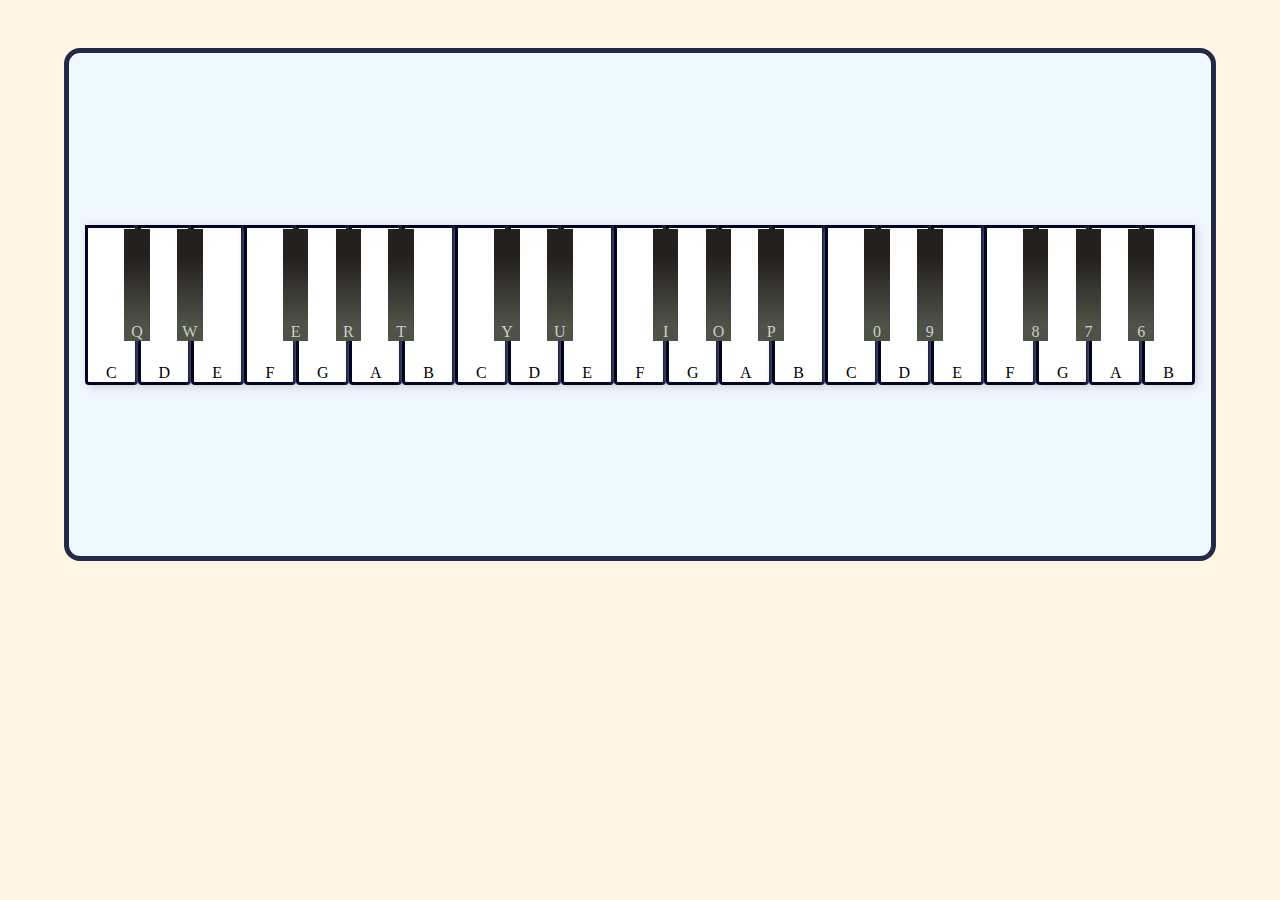
<file: index.html>
<!DOCTYPE html>
<html lang="en">

<head>
  <meta charset="UTF-8" />
  <meta http-equiv="X-UA-Compatible" content="IE=edge" />
  <meta name="viewport" content="width=device-width, initial-scale=1.0" />
  <link rel="stylesheet" href="style.css" />
  <title>Piano</title>
</head>

<body>
  <!-- White-keys -->

  <div class="piano-container">
    <div class="white-key key" id="one">C
      <div class="black-key black-1">
        <span>Q</span>
      </div>
    </div>
    <div class="white-key key" id="two">D
      <div class="black-key black-2">
         <span>W</span>
      </div>
    </div>

    <div class="white-key key" id="three">E</div>
    <div class="white-key key" id="four">F
      <div class="black-key black-3">
        <span>E</span>
      </div>
    </div>
    <div class="white-key key" id="five">G
      <div class="black-key black-4">
         <span>R</span>
      </div>
    </div>
    
    <div class="white-key key" id="six">A
      <div class="black-key black-5">
        <span>T</span>
      </div>
    </div>

    <div class="white-key key" id="seven">B</div>

    <div class="white-key key" id="eight">C
      <div class="black-key black-6">
        <span>Y</span>
      </div>
    </div>

    <div class="white-key key" id="nine">D
      <div class="black-key black-7">
        <span>U</span>
      </div>
    </div>

    <div class="white-key key" id="ten">E</div>

    <div class="white-key key" id="eleven">F
      <div class="black-key black-8">
        <span>I</span>
      </div>
    </div>

    <div class="white-key key" id="twelve">G
      <div class="black-key black-9">
        <span>O</span>
      </div>
    </div>
    <div class="white-key key" id="thirteen">A
      <div class="black-key  black-10">
         <span>P</span>
      </div>
    </div>
    <div class="white-key key" id="fourteen">B</div>
    <div class="white-key key" id="fifteen">C
      <div class="black-key black-11">
        <span>0</span>
      </div>
    </div>
    <div class="white-key key" id="sixteen">D
      <div class="black-key  black-12">
        <span>9</span>
      </div>
    </div>
    <div class="white-key key" id="seventeen">E</div>
    <div class="white-key key" id="eighteen">F
      <div class="black-key  black-13">
        <span>8</span>
      </div>
    </div>
    <div class="white-key key" id="nineteen">G
      <div class="black-key  black-14">
        <span>7</span>
      </div>
    </div>
    <div class="white-key key" id="twenty">A
      <div class="black-key black-15">
        <span>6</span>
      </div>
    </div>
    <div class="white-key key" id="twentyone">B</div>

    
  </div>

  <script src="./main.js"></script>
</body>

</html>
</file>
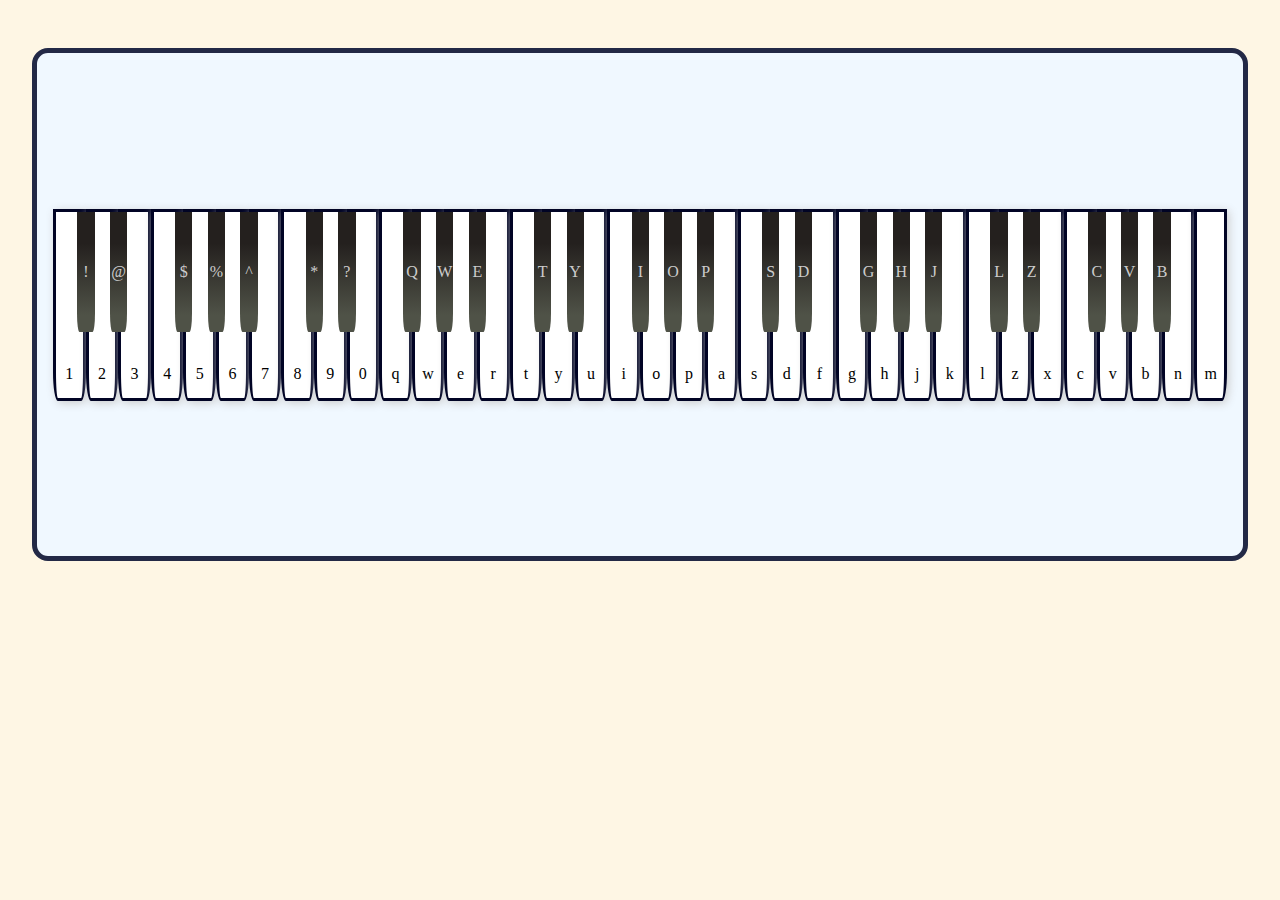
<file: Piano/index.html>
<!DOCTYPE html>
<html lang="en">

<head>
  <meta charset="UTF-8" />
  <meta http-equiv="X-UA-Compatible" content="IE=edge" />
  <meta name="viewport" content="width=device-width, initial-scale=1.0" />
  <link rel="stylesheet" href="style.css" />
  <title>Piano</title>
</head>

<body>
  <!-- White-keys -->

  <div class="piano-container">
    <div class="white-key key" >1
      <span class="black-key">!</span>
    </div>
    <div class="white-key key" >2
      <span class="black-key">@</span>
    </div>
    <div class="white-key key" >3
    </div>
    <div class="white-key key" >4
      <span class="black-key">$</span>
    </div>
    <div class="white-key key" >5
      <span class="black-key">%</span>
    </div>
    <div class="white-key key" >6
      <span class="black-key">^</span>
    </div>
    <div class="white-key key" >7
    </div>
    <div class="white-key key" >8
      <span class="black-key">*</span>
    </div>
    <div class="white-key key" >9
      <span class="black-key">?</span>
    </div>
    <div class="white-key key" >0
    </div>
    <div class="white-key key" >q
      <span class="black-key">Q</span>
    </div>

    <div class="white-key key" >w
      <span class="black-key">W</span>
    </div>
    <div class="white-key key" >e
      <span class="black-key">E</span>
    </div>
    <div class="white-key key" >r
    </div>
    <div class="white-key key" >t
      <span class="black-key">T</span>
    </div>
    <div class="white-key key" >y
      <span class="black-key">Y</span>
    </div>
    <div class="white-key key" >u
    </div>

    <div class="white-key key" >i
      <span class="black-key">I</span>
    </div>
    <div class="white-key key" >o
      <span class="black-key">O</span>
    </div>
    <div class="white-key key" >p
      <span class="black-key">P</span>
    </div>
    <div class="white-key key" >a
    </div>
    <div class="white-key key" >s
      <span class="black-key">S</span>
    </div>
    <div class="white-key key" >d
      <span class="black-key">D</span>
    </div>

    <div class="white-key key" >f
    </div>
    <div class="white-key key" >g
      <span class="black-key">G</span>
    </div>
    <div class="white-key key" >h
      <span class="black-key">H</span>
    </div>
    <div class="white-key key" >j
      <span class="black-key">J</span>
    </div>
    <div class="white-key key" >k
    </div>

    <div class="white-key key" >l
      <span class="black-key">L</span>
    </div>
    <div class="white-key key" >z
      <span class="black-key">Z</span>
    </div>
    <div class="white-key key" >x
    </div>
    <div class="white-key key" >c
      <span class="black-key">C</span>
    </div>
    <div class="white-key key" >v
      <span class="black-key">V</span>
    </div>
    <div class="white-key key" >b
      <span class="black-key">B</span>
    </div>
    <div class="white-key key" >n
    </div>
    <div class="white-key key" >m
    </div>



    <div class="tune">
      <!-- White Keys -->
      <audio src="./Sound/C2.wav"  data-key="1"></audio>
      <audio src="./Sound/D2.wav"  data-key="2"></audio>
      <audio src="./Sound/E2.wav"  data-key="3"></audio>
      <audio src="./Sound/F2.wav"  data-key="4"></audio>
      <audio src="./Sound/G2.wav"  data-key="5"></audio>
      <audio src="./Sound/A2.wav"  data-key="6"></audio>
      <audio src="./Sound/B2.wav"  data-key="7"></audio>
      <audio src="./Sound/C3.wav"  data-key="8"></audio>
      <audio src="./Sound/D3.wav"  data-key="9"></audio>
      <audio src="./Sound/E3.wav"  data-key="0"></audio>
      <audio src="./Sound/F3.wav"  data-key="q"></audio>
      <audio src="./Sound/G3.wav"  data-key="w"></audio>
      <audio src="./Sound/A3.wav"  data-key="e"></audio>
      <audio src="./Sound/B3.wav"  data-key="r"></audio>
      <audio src="./Sound/C4.wav"  data-key="t"></audio>
      <audio src="./Sound/D4.wav"  data-key="y"></audio>
      <audio src="./Sound/E4.wav"  data-key="u"></audio>
      <audio src="./Sound/F4.wav"  data-key="i"></audio>
      <audio src="./Sound/G4.wav"  data-key="o"></audio>
      <audio src="./Sound/A4.wav"  data-key="p"></audio>
      <audio src="./Sound/B4.wav"  data-key="a"></audio>
      <audio src="./Sound/C5.wav"  data-key="s"></audio>
      <audio src="./Sound/D5.wav"  data-key="d"></audio>
      <audio src="./Sound/E5.wav"  data-key="f"></audio>
      <audio src="./Sound/F5.wav"  data-key="g"></audio>
      <audio src="./Sound/G5.wav"  data-key="h"></audio>
      <audio src="./Sound/A5.wav"  data-key="j"></audio>
      <audio src="./Sound/B5.wav"  data-key="k"></audio>
      <audio src="./Sound/C6.wav"  data-key="l"></audio>
      <audio src="./Sound/D6.wav"  data-key="z"></audio>
      <audio src="./Sound/E6.wav"  data-key="x"></audio>
      <audio src="./Sound/F6.wav"  data-key="c" ></audio>
      <audio src="./Sound/G6.wav"  data-key="v"></audio>
      <audio src="./Sound/A6.wav"  data-key="b"></audio>
      <audio src="./Sound/B6.wav"  data-key="n"></audio>
      <audio src="./Sound/C7.wav"  data-key="m"></audio>

      <!-- Black Key  -->
      <audio src="./Sound/Cd2.wav"  data-key="!"></audio>
      <audio src="./Sound/Dd2.wav"  data-key="@"></audio>
      <audio src="./Sound/Fd2.wav"  data-key="$"></audio>
      <audio src="./Sound/Gd2.wav"  data-key="%"></audio>
      <audio src="./Sound/Ad2.wav"  data-key="^"></audio>
      <audio src="./Sound/Cd3.wav"  data-key="*"></audio>
      <audio src="./Sound/Dd3.wav"  data-key="?"></audio>




     
    </div>
  
  
   
   
    

  </div>

  <script src="./script.js"></script>
</body>

</html>
</file>
<file: style.css>
* {
  padding: 0;
  margin: 0;
  box-sizing: border-box;
}
:root{
  --b-key-width: 55%;
  --w-key-width:5%;
  /* --right-position: calc((var(--w-key-width)/4)*100); */
}
body{
  background-color: #FEF6E4;
}



.piano-container {
  display: flex;
  justify-content: center;
  align-items: center;
  background-color: aliceblue;
  border: 5px solid #232946;
  width: 90vw;
  height: 57vh;
  border-radius: 1rem;
  margin: 0 auto;
  position: relative;
  padding: 1rem;
  margin-top: 3rem;
}

.key {
  /* width: 10%; */
  width: var(--w-key-width);
  height: 10rem;
  border-radius: 0 0 4px 4px;
  box-shadow: 2px 2px 10px 0px #ccc;
  display: flex;
  align-items: flex-end;
  justify-content: center;
  cursor: pointer;
 
}

.white-key {
  border: 3px solid #010425;
  background-color: #fff;
  transition: 0.2s all;
  position: relative;
  
}

.white-active,
.white-key:hover {
  background-color: rgb(95, 116, 115);
  border-bottom: none;
 
}

.black-key {
  background: rgb(36, 32, 30);
  
  background: linear-gradient(
    180deg,
    rgba(36, 32, 30, 1) 26%,
    rgba(79, 82, 71, 1) 86%
  );
  height: 7rem;
  width: var(--b-key-width);
  color: #ccc;
  position: absolute;
  top: 1px;
  right: -15px;
  /* right: ; */
  transition: 0.2s all;
  z-index: 1;
  display: flex;
  justify-content: center;
  align-items: end;
  margin-bottom: 8px;
}



.black-key:hover {
  background: linear-gradient(
    180deg,
    rgba(36, 32, 30, 1) 26%,
    rgba(136, 173, 33) 86%
  );

  transform: translateY(20px);
}

.black-key:active {
  background: linear-gradient(
    180deg,
    rgba(36, 32, 30, 1) 26%,
    rgb(164, 164, 164) 86%
  );
}


@media only screen and (max-width: 1024px) {
  .black-key{
    --b-key-width:60%;
    right: -13px;

  }
}


@media only screen and (max-width: 850px) {
  .black-key{
    --b-key-width:70%;
    right: -11px;

  }
}


@media screen and (min-width: 500px) and (max-width: 821px) {
  html {
    transform: rotate(-90deg);
    transform-origin: left top;
    width: 100vh;
    overflow-x: hidden;
    position: absolute;
    top: 100%;
    left: 0;
  }
  body{
    width: 90%;
    height: 100vw;
    display: flex;
    justify-content: center;
    align-items: center;
  }

  .piano-container{
    width: 95%;
    height: 100%;
    margin: auto;
   
  }
  .key{
    height: 50%;
  }
  .black-key{
    --b-key-width:70%;
    right: -13px;

  }
}

@media screen and (min-width: 320px) and (max-width: 500px) {
  html {
    transform: rotate(-90deg);
    transform-origin: left top;
    width: 100vh;
    overflow-x: hidden;
    position: absolute;
    top: 100%;
    left: 0;
  }
  body{
    width: 90%;
    height: 100vw;
    display: flex;
    justify-content: center;
    align-items: center;
  }

  .piano-container{
    width: 95%;
    height: 100%;
    margin: auto;
   
  }
  .key{
    height: 50%;
  }
  .black-key{
    --b-key-width:70%;
    right: -10px;

  }
}
</file>
<file: Piano/style.css>
* {
  padding: 0;
  margin: 0;
  box-sizing: border-box;
  user-select: none;

}
:root{
  --b-key-width: 65%;
  --w-key-width:10%;
  /* --right-position: calc((var(--w-key-width)/4)*100); */
}
body{
  background-color: #FEF6E4;
 
}



.piano-container {
  display: flex;
  justify-content: center;
  align-items: center;
  background-color: aliceblue;
  border: 5px solid #232946;
  width: 95vw;
  height: 57vh;
  border-radius: 1rem;
  margin: 0 auto;
  position: relative;
  padding: 1rem;
  margin-top: 3rem;
  
}

.key {
  /* width: 10%; */
  width: var(--w-key-width);
  height: 12rem;
  /* border-radius: 0 0 4px 4px; */
  box-shadow: 2px 2px 10px 0px #ccc;
  display: flex;
  align-items: flex-end;
  justify-content: center;
  cursor: pointer;
  padding-bottom: 15px;
  border-bottom-left-radius:15%;
  border-bottom-right-radius: 15%;

 
}

.white-key {
  border: 3px solid #010425;
  background-color: #fff;
  transition: 0.2s all;
  position: relative;
  
}

.white-active,
.white-key:hover {
  background-color: rgb(95, 116, 115);
  border-bottom: none;
 
}

.black-key {
  background: rgb(36, 32, 30);
  
  background: linear-gradient(
    180deg,
    rgba(36, 32, 30, 1) 26%,
    rgba(79, 82, 71, 1) 86%
  );
  height: 65%;
  width: var(--b-key-width);
  color: #ccc;
  position: absolute;
  top: 0;
  right: -12px;
  /* right: ; */
  transition: 0.2s all;
  z-index: 1;
  display: flex;
  justify-content: center;
  align-items: center;
  border-bottom-left-radius:15%;
  border-bottom-right-radius: 15%;
}



.black-key:hover {
  background: linear-gradient(
    180deg,
    rgba(36, 32, 30, 1) 26%,
    rgba(136, 173, 33) 86%
  );

  transform: translateY(20px);
}

.black-key:active {
  background: linear-gradient(
    180deg,
    rgba(36, 32, 30, 1) 26%,
    rgb(164, 164, 164) 86%
  );
}


@media only screen and (max-width: 1024px) {
  .black-key{
    --b-key-width:60%;
    right: -13px;

  }
}


@media only screen and (max-width: 850px) {
  .black-key{
    --b-key-width:70%;
    right: -11px;

  }
}


@media screen and (min-width: 500px) and (max-width: 821px) {
  html {
    transform: rotate(-90deg);
    transform-origin: left top;
    width: 100vh;
    overflow-x: hidden;
    position: absolute;
    top: 100%;
    left: 0;
  }
  body{
    width: 90%;
    height: 100vw;
    display: flex;
    justify-content: center;
    align-items: center;
  }

  .piano-container{
    width: 95%;
    height: 100%;
    margin: auto;
   
  }
  .key{
    height: 50%;
  }
  .black-key{
    --b-key-width:70%;
    right: -13px;

  }
}

@media screen and (min-width: 320px) and (max-width: 500px) {
  html {
    transform: rotate(-90deg);
    transform-origin: left top;
    width: 100vh;
    overflow-x: hidden;
    position: absolute;
    top: 100%;
    left: 0;
  }
  body{
    width: 90%;
    height: 100vw;
    display: flex;
    justify-content: center;
    align-items: center;
  }

  .piano-container{
    width: 95%;
    height: 100%;
    margin: auto;
   
  }
  .key{
    height: 50%;
  }
  .black-key{
    --b-key-width:70%;
    right: -10px;

  }
}
</file>
